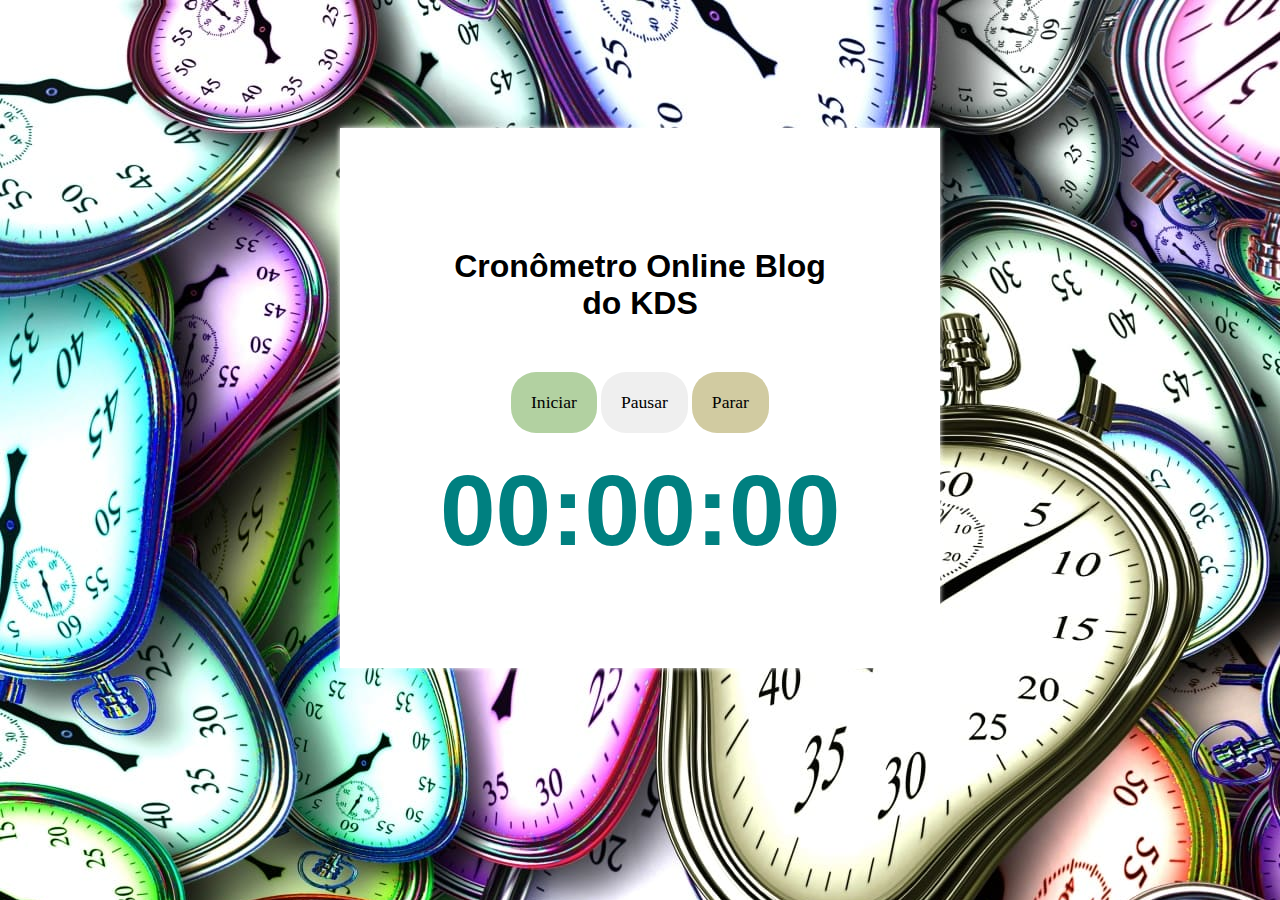
<file: index.html>
<!DOCTYPE html>
<html lang="pt-br">
<meta http-equiv="Content-Type" content="text/html; charset=utf-8">

<head>
	<title>Cronômetro</title>
	<link rel="stylesheet" href="arquivos\cronometro.css" type="text/css" media="screen" />
	<script language="JavaScript" src="arquivos\cronometro.js"></script>
</head>

<body>
	<div  class="max-width">
		<h1>Cronômetro Online Blog do KDS</h1>
		<button class="bg-green" onclick="start();">Iniciar</button>
		<button class="bg-pink" onclick="pause();">Pausar</button>
		<button class="bg-yellow" onclick="stop();">Parar</button>
		
		<h2 id="counter">00:00:00</h2>
	</div>
</body>
<html>
</file>
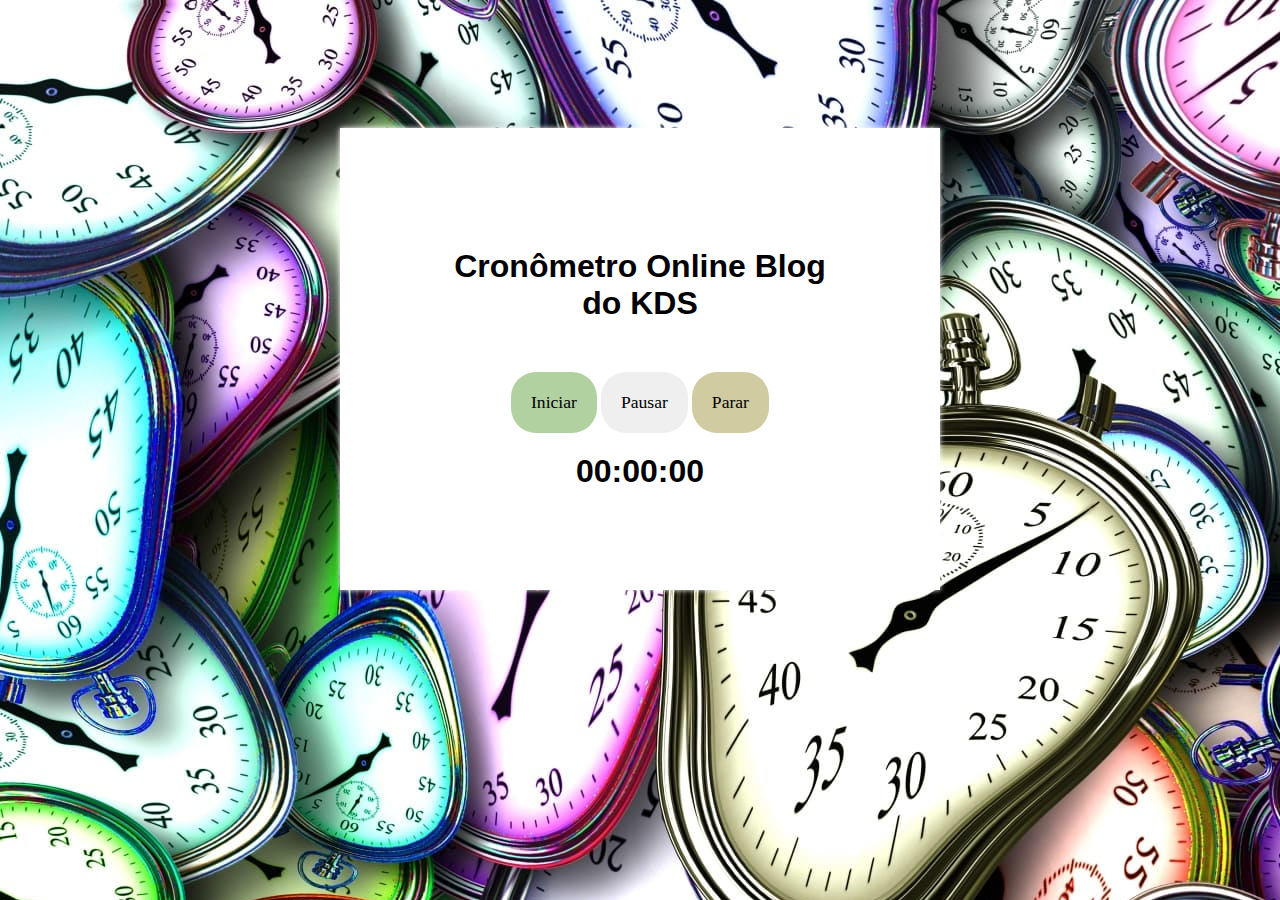
<file: cronometro.html>
<!DOCTYPE html>
<html lang="pt-br">
<meta http-equiv="Content-Type" content="text/html; charset=utf-8">

<head>
	<title>Cronômetro</title>
	<link rel="stylesheet" href="arquivos\cronometro.css" type="text/css" media="screen" />
	<script language="JavaScript" src="arquivos\cronometro.js"></script>
</head>

<body>
	<div  class="max-width">
		<h1>Cronômetro Online Blog do KDS</h1>
		<button class="bg-green" onclick="start();">Iniciar</button>
		<button class="bg-pink" onclick="pause();">Pausar</button>
		<button class="bg-yellow" onclick="stop();">Parar</button>
		
		<h1 id="counter">00:00:00</h1>
	</div>
</body>
<html>
</file>
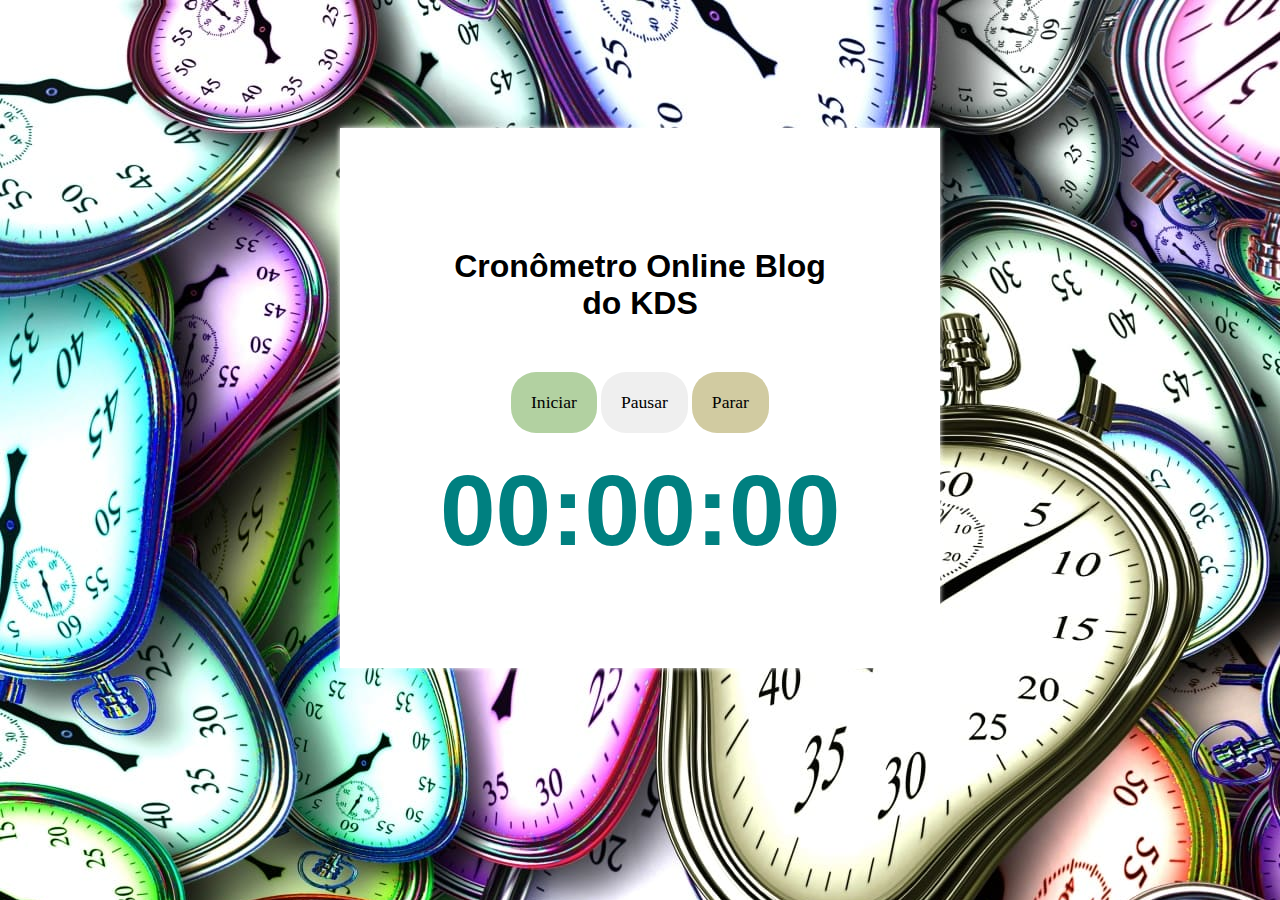
<file: home.html>
<!DOCTYPE html>
<html lang="pt-br">
<meta http-equiv="Content-Type" content="text/html; charset=utf-8">

<head>
	<title>Cronômetro</title>
	<link rel="stylesheet" href="arquivos\cronometro.css" type="text/css" media="screen" />
	<script language="JavaScript" src="arquivos\cronometro.js"></script>
</head>

<body>
	<div  class="max-width">
		<h1>Cronômetro Online Blog do KDS</h1>
		<button class="bg-green" onclick="start();">Iniciar</button>
		<button class="bg-pink" onclick="pause();">Pausar</button>
		<button class="bg-yellow" onclick="stop();">Parar</button>
		
		<h2 id="counter">00:00:00</h2>
	</div>
</body>
</file>
